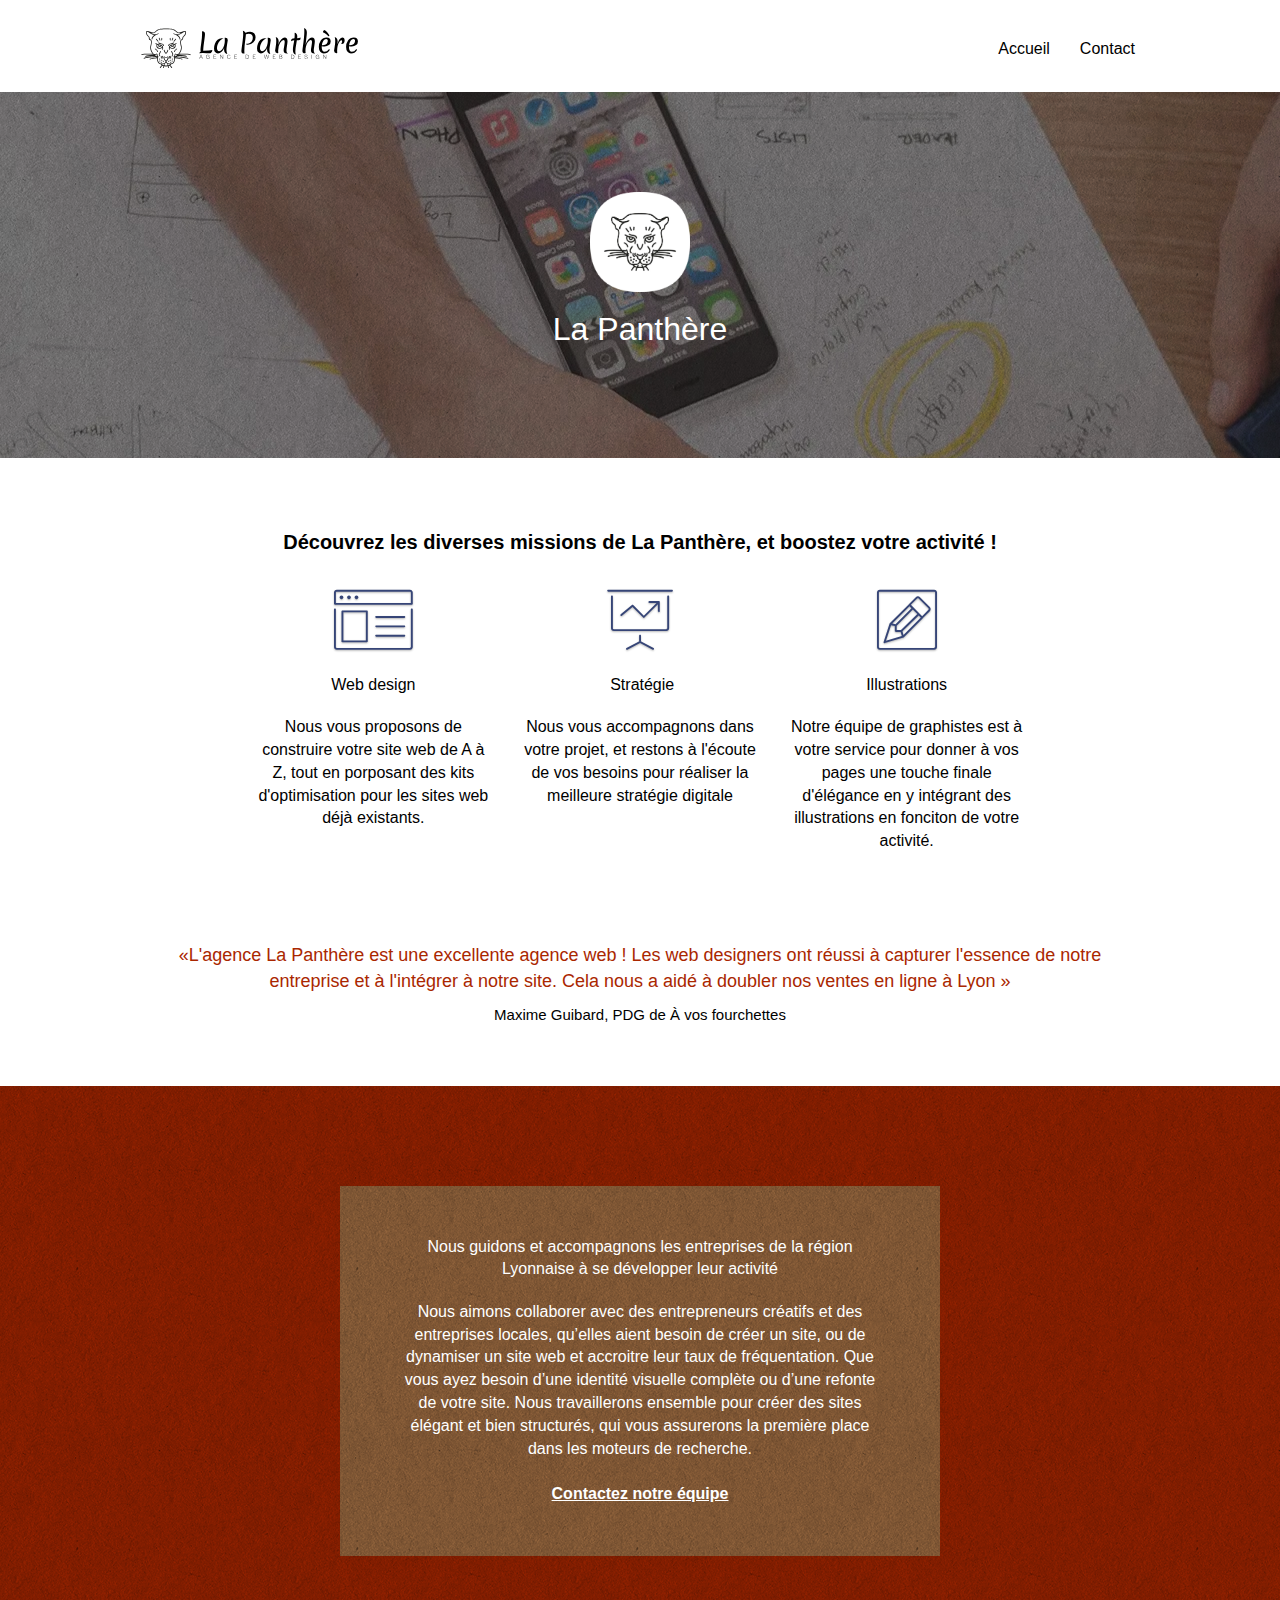
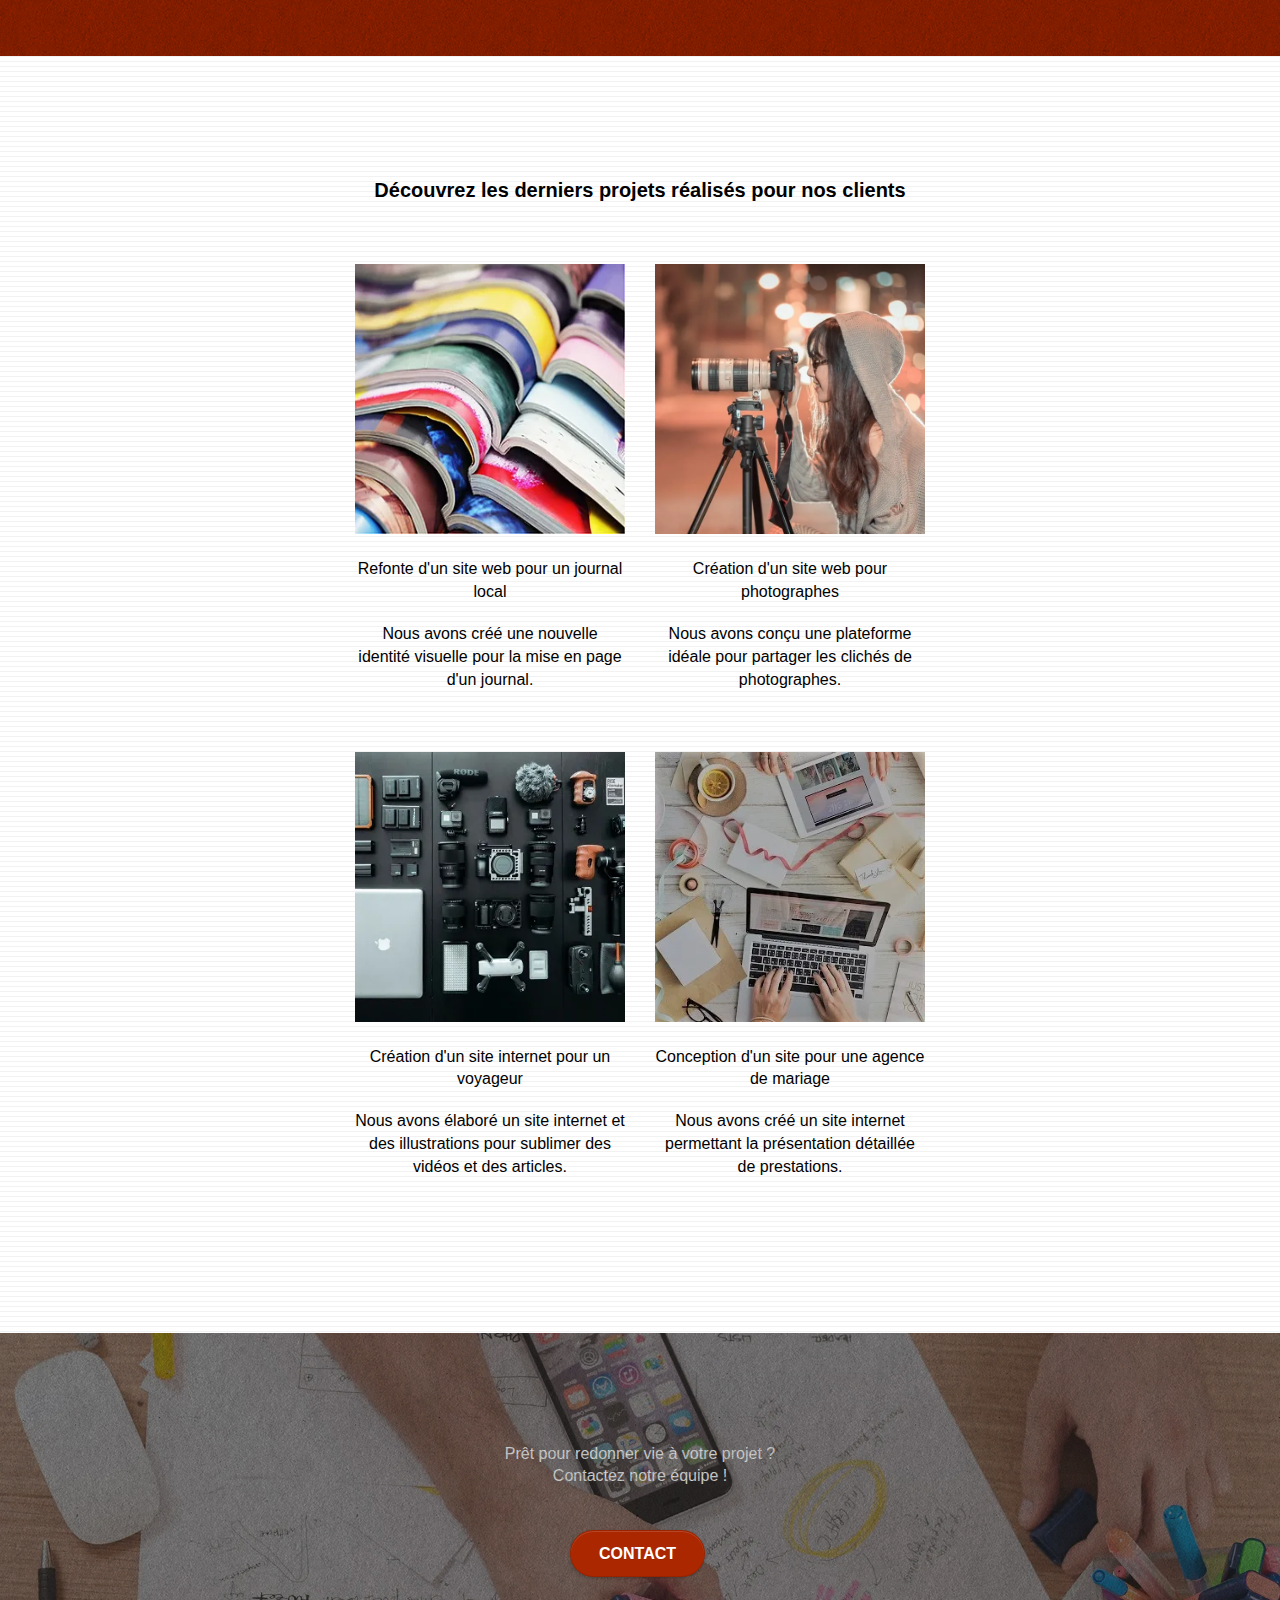
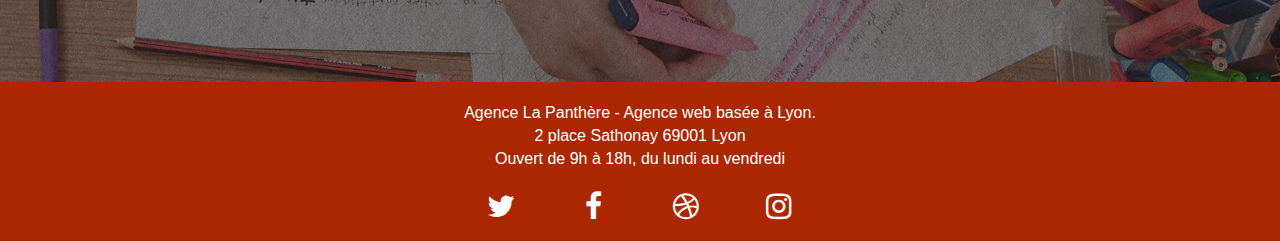
<file: index.html>
<!doctype html>
<html lang="fr">

<head>

    <meta charset="utf-8">
    <meta name="keywords" content="agence design lyon, conception site web, stratégie digitale, conseil et accompagnement professionnel">
    <meta name="description" content="L'entreprise de web design, La Panthère, basée à Lyon vous propose une stratégie digitale unique. 
    Traversez nos multiples pages web et découvrir l'ensemble de projets web">
    <meta name="viewport" content="width=device-width, initial-scale=1.0, viewport-fit=cover">
    <link rel="shortcut icon" type="image/png" href="favicon.jpg">

    <link rel="stylesheet" type="text/css" href="./css/bootstrap.min.css" media="screen">
    <link rel="stylesheet" type="text/css" href="style.min.css" media="screen">
    <link rel="stylesheet" type="text/css" href="./css/font-awesome.css" media="screen">
    <link rel="stylesheet" type="text/css" href="./css/et-line.css" media="screen">
    <link rel="preload" href="img/WebP/agence-la-panthere.webp" as="image" type="image/webp">

    <title>Agence de web design La Panthère</title>

    <!-- Analytics -->
    <!-- Global site tag (gtag.js) - Google Analytics -->

    <!-- Analytics END -->

</head>

<body>
    <!-- Principal conteneur -->
    <header class="page-container">

        <!-- bloc-0 -->
        <div class="bloc bgc-white l-bloc " id="bloc-0">
            <div class="container bloc-sm">
                <nav class="navbar row">
                    <div class="navbar-header">
                        <a class="navbar-brand" href="index.html"><img src="img/agence-la-panthere-monochrome.svg" alt="Logo petit format de l'agence de web design, La Panthère" height="40" /></a>

                        <button id="nav-toggle" type="button" class="ui-navbar-toggle navbar-toggle" data-toggle="collapse" data-target=".navbar-1">
					        <span class="sr-only">Toggle navigation</span>
                            <span class="icon-bar"></span>
                            <span class="icon-bar"></span>
                            <span class="icon-bar"></span>
				        </button>
                    </div>
                    <div class="collapse navbar-collapse navbar-1 special-dropdown-nav">
                        <ul class="site-navigation nav navbar-nav">
                            <li>
                                <a href="index.html">Accueil</a>
                            </li>
                            <li>
                                <a href="page2.html">Contact</a>
                            </li>
                        </ul>
                    </div>
                </nav>
            </div>
        </div>
    </header>
    <!-- bloc-0 END -->

    <!-- bloc-1-presentation -->
    <section class="bloc bgc-dark-slate-blue bg-banniere d-bloc bg-t-edge bloc-bg-texture texture-paper b-parallax" id="bloc-1-hero">
        <div class="container bloc-lg">
            <div class="row tight-width-whitespace">
                <div class="col-sm-12">
                    <img src="img/WebP/logo-la-panthere.webp" class="center-block image-resize-mode" width="100" alt="Logo de l'agence, représentant une tête de panthère" />
                    <h1 class="text-center hero-bloc-text tc-white ">
                        La Panthère
                    </h1>               
                </div>
            </div>
        </div>
    </section>
    <!-- bloc-1-presentation END -->

    <!-- bloc-2-services -->
    <section class="bloc bgc-white l-bloc" id="bloc-2-services">
        <div class="container bloc-md">
            <h2 class="mission">Découvrez les diverses missions de La Panthère, et boostez votre activité !</h2>
            <div class="row voffset-lg med-width-whitespace">
                <div class="col-sm-4">
                    <div class="text-center">
                        <span class="et-icon-browser sm-shadow icon-dark-slate-blue icons icon-lg"></span>
                    </div>
                    <h2 class="mg-md text-center">Web design</h2>
                    <p class="text-center ">Nous vous proposons de construire votre site web de A à Z, 
                        tout en porposant des kits d'optimisation pour les sites web déjà existants.</p>
                </div>
                <div class="col-sm-4">
                    <div class="text-center">
                        <span class="et-icon-presentation sm-shadow icon-dark-slate-blue icons icon-lg"></span>
                    </div>
                    <h2 class="mg-md text-center">
                        &nbsp;Stratégie
                    </h2>
                    <p class="text-center ">Nous vous accompagnons dans votre projet, 
                        et restons à l'écoute de vos besoins pour réaliser la meilleure stratégie digitale</p>
                </div>
                <div class="col-sm-4">
                    <div class="text-center">
                        <span class="et-icon-edit sm-shadow icon-dark-slate-blue icons icon-lg"></span>
                    </div>
                    <h2 class="mg-md text-center">Illustrations</h2>
                    <p class="text-center ">Notre équipe de graphistes est à votre service pour donner à vos pages 
                        une touche finale d'élégance en y intégrant des illustrations en fonciton de votre activité.</p>
                </div>
            </div>
            <div class="row voffset-lg voffset">
                <q class="quote-1">L'agence La Panthère est une excellente agence web ! Les web designers ont réussi à capturer l'essence de notre 
                    entreprise et à l'intégrer à notre site. Cela nous a aidé à doubler nos ventes en ligne à Lyon </q>
                <p class="author">Maxime Guibard, PDG de À vos fourchettes</p>
            </div>
        </div>
    </section>
    <!-- bloc-2-services END -->

    <!-- bloc-3-what-i-do -->
    <section class="bloc tc-white bgc-atomic-tangerine bg-presentation d-bloc bloc-bg-texture texture-paper b-parallax" id="bloc-3-what-i-do">
        <div class="container bloc-lg">
            <div class="row tight-width-whitespace black-background">
                <div class="col-sm-12">
                    <h2 class="mg-md text-center tc-white">
                        Nous guidons et accompagnons les entreprises de la région Lyonnaise à se développer leur activité<br>
                    </h2>
                    <p class="text-center white">
                        Nous aimons collaborer avec des entrepreneurs créatifs et des entreprises locales, qu’elles aient besoin de créer un site, ou de dynamiser un site web et accroitre leur taux de fréquentation. Que vous ayez besoin d’une identité visuelle complète ou d’une
                        refonte de votre site. Nous travaillerons ensemble pour créer des sites élégant et bien structurés, qui vous assurerons la première place dans les moteurs de recherche. <br><br>
                        <a class="ltc-white bold-link" href="#direct-contact">Contactez notre équipe</a><br>
                    </p>
                </div>
            </div>
        </div>
    </section>
    <!-- bloc-3-what-i-do END -->

    <!-- bloc-4-portfolio -->
    <section class="bloc bgc-white bg-lines-h2-bg bg-repeat l-bloc" id="bloc-4-portfolio">
        <div class="container bloc-lg">
            <div class="row">
                <h2 class="mission">Découvrez les derniers projets réalisés pour nos clients</h2>
            </div>
            <div class="row tight-width-whitespace portfolio-row">
                <div class="col-sm-6">
                    <a href="#" data-lightbox="img/WebP/magazines-multicolor-1.webp" data-gallery-id="gallery-1" data-caption="Refonte d'un site web pour un journal local" data-frame="snapshot-lb">
                        <img src="img/WebP/magazines-multicolor-1.webp" alt="couverture multicolor de magazines" class="img-responsive portfolio-thumb" /></a>
                    <h2 class="mg-md text-center">
                        Refonte d'un site web pour un journal local
                    </h2>
                    <p class="text-center">
                        Nous avons créé une nouvelle identité visuelle pour la mise en page d'un journal.
                    </p>
                </div>
                <div class="col-sm-6">
                    <a href="#" data-lightbox="img/WebP/photographe-de-nuit.webp" data-gallery-id="gallery-1" data-caption="Création d'un site web pour photographes" data-frame="snapshot-lb">
                        <img src="img/WebP/photographe-de-nuit.webp" class="img-responsive portfolio-thumb" alt="femme photographe prenant une photo de nuit" /></a>
                    <h2 class="mg-md text-center">
                        Création d'un site web pour photographes
                    </h2>
                    <p class="text-center">
                        Nous avons conçu une plateforme idéale pour partager les clichés de photographes.
                    </p>
                </div>
            </div>
            <div class="row tight-width-whitespace portfolio-row">
                <div class="col-sm-6">
                    <a href="#" data-lightbox="img/WebP/materiel-de-photographe.webp" data-gallery-id="gallery-1" data-caption="Création d'un site internet pour un voyageur" data-frame="snapshot-lb">
                        <img src="img/WebP/materiel-de-photographe.webp" class="img-responsive portfolio-thumb" alt="Parfaits équipements techniques pour les photographes voyageurs" /></a>
                    <h2 class="mg-md text-center">
                        Création d'un site internet pour un voyageur
                    </h2>
                    <p class="text-center">
                        Nous avons élaboré un site internet et des illustrations pour sublimer des vidéos et des articles.
                    </p>
                </div>
                <div class="col-sm-6">
                    <a href="#" data-lightbox="img/WebP/travail-sur-ordinateur.webp" data-gallery-id="gallery-1" data-caption="Conception d'un site pour une agence de mariage" data-frame="snapshot-lb">
                        <img src="img/WebP/travail-sur-ordinateur.webp" class="img-responsive portfolio-thumb" alt="flatlay de deux jeunes femmes travaillant sur un ordinateur et une tablette" /></a>
                    <h2 class="mg-md text-center">
                        Conception d'un site pour une agence de mariage
                    </h2>
                    <p class="text-center">
                        Nous avons créé un site internet permettant la présentation détaillée de prestations.
                    </p>
                </div>
            </div>
        </div>
    </section>
    <!-- bloc-4-portfolio END -->

    <!-- bloc-5-cta -->
    <section class="bloc bgc-dark-slate-blue bg-banniere d-bloc bloc-bg-texture texture-paper" id="bloc-5-cta">
        <div class="container bloc-lg">
            <div class="row">
                <h2 class="mg-md text-center tc-white" id="direct-contact">
                    Prêt pour redonner vie à votre projet ?<br>Contactez notre équipe !
                </h2>
                <div class="col-sm-12 text-center">
                    <a href="page2.html" class="btn btn-atomic-tangerine btn-clean btn-rd btn-lg cta-hero btn-spe">Contact</a>
                </div>
            </div>
        </div>
    </section>
    <!-- bloc-5-cta END -->

    <!-- Footer - bloc-8 -->
    <footer class="bloc bgc-atomic-tangerine d-bloc" id="bloc-8">
        <div class="container bloc-sm">
            <div class="row">
                <div class="col-sm-12">
                    <p class="text-center white">
                        Agence La Panthère - Agence web basée à Lyon.
                        <br>2 place Sathonay 69001 Lyon<br>Ouvert de 9h à 18h, du lundi au vendredi<br>
                    </p>
                    <div class="row row-no-gutters social">
                        <div class="col-sm-3">
                            <div class="text-center">
                                <a aria-label="twitter" class="social" href="index.html"><span class="fa fa-twitter icon-md"></span></a>
                            </div>
                        </div> 
                        <div class="col-sm-3">
                            <div class="text-center">
                                <a aria-label="facebook" class="social" href="index.html"><span class="fa fa-facebook icon-md"></span></a>
                            </div>
                        </div>
                        <div class="col-sm-3">
                            <div class="text-center">
                                <a aria-label="dribbble" class="social" href="index.html"><span class="fa fa-dribbble icon-md"></span></a>
                            </div>
                        </div>
                        <div class="col-sm-3">
                            <div class="text-center">
                                <a aria-label="instagram" class="social" href="index.html"><span class="fa fa-instagram icon-md"></span></a>
                            </div>
                        </div>
                    </div>
                </div>
            </div>
        </div>
    </footer>
    <!-- Footer - bloc-8 END -->
    <script src="./js/jquery-2.1.0.min.js" defer></script>
    <script src="./js/bootstrap.min.js" defer></script>
    <script src="./js/blocs.min.js" defer></script>
    <script src="./js/jquery.touchSwipe.min.js" defer></script>

</body>

</html>
</file>
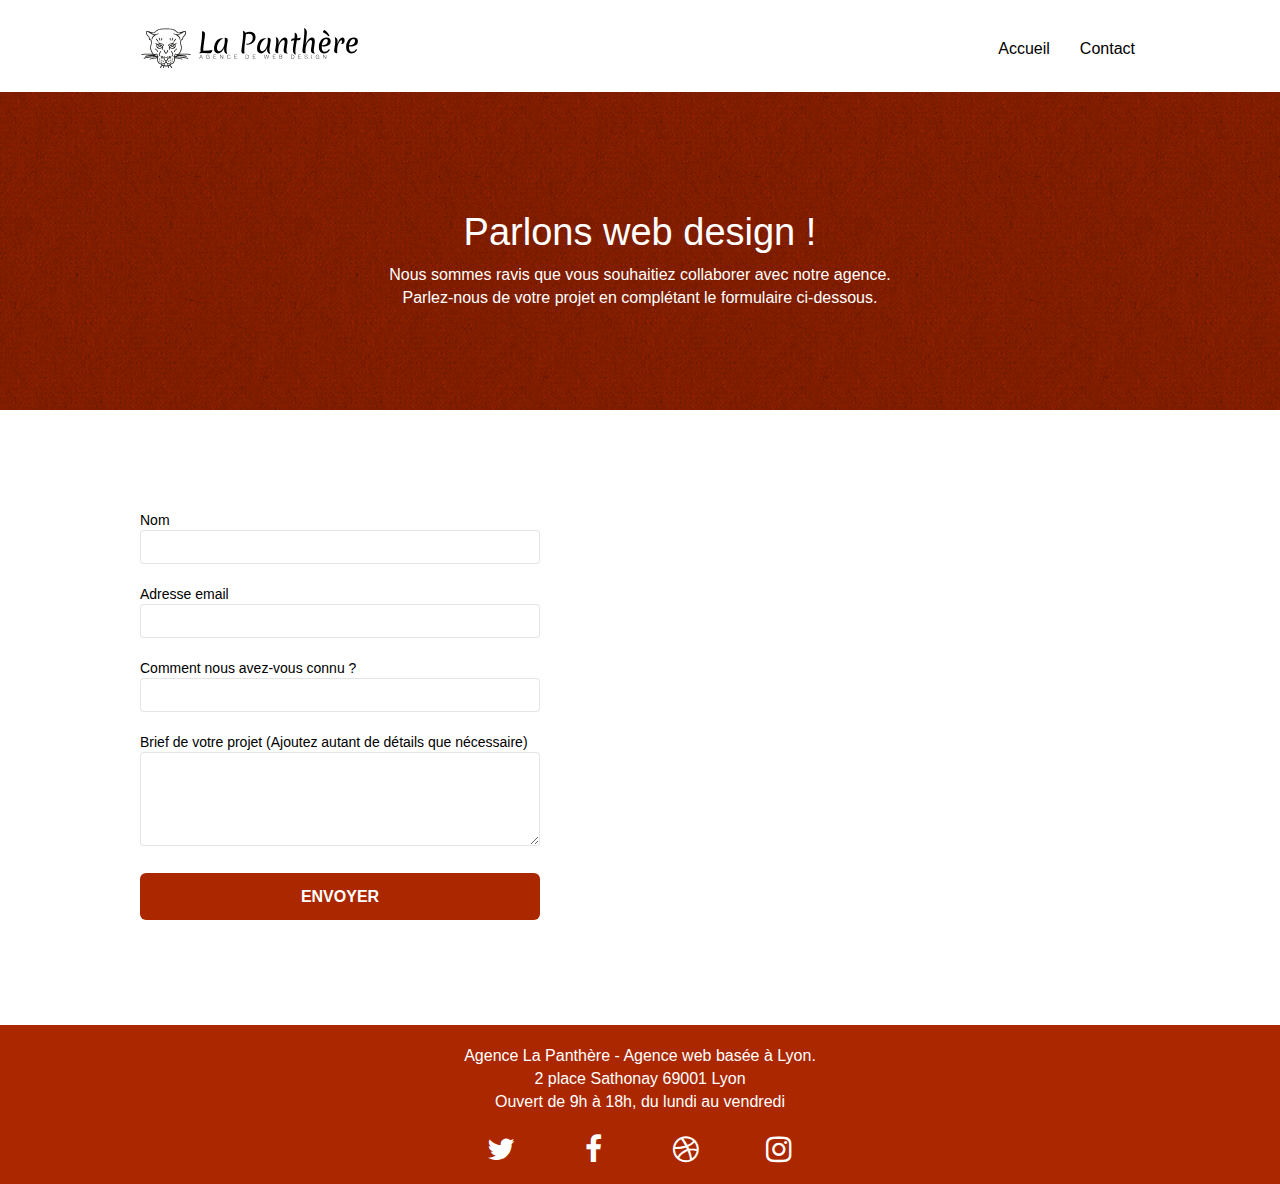
<file: page2.html>
<!doctype html>
<html lang="fr">

<head>
    <meta charset="utf-8">
    <meta name="keywords" content="contact, écoute, conseils adaptés, échange">
    <meta name="description" content="Contactez l'agence de web design La Panthère. Notre équipe de marketing digital est à votre écoute pour échanger avec vous autour de votre projet web.">
    <meta name="viewport" content="width=device-width, initial-scale=1.0, viewport-fit=cover">
    <link rel="shortcut icon" type="image/png" href="favicon.jpg">

    <link rel="stylesheet" type="text/css" href="./css/bootstrap.min.css">
    <link rel="stylesheet" type="text/css" href="style.min.css">
    <link rel="stylesheet" type="text/css" href="./css/font-awesome.css">
    <link rel="stylesheet" type="text/css" href="./css/et-line.css">

    <title>Contact</title>

    <!-- Analytics -->

    <!-- Analytics END -->

</head>

<body>
    <!-- Principal conteneur -->
    <header class="page-container">

        <!-- bloc-0 -->
        <div class="bloc bgc-white l-bloc " id="bloc-0">
            <div class="container bloc-sm">
                <nav class="navbar row">
                    <div class="navbar-header">
                        <a class="navbar-brand" href="index.html"><img src="img/agence-la-panthere-monochrome.svg" alt="atlanta web design logo" height="40" /></a>
                        <button id="nav-toggle" type="button" class="ui-navbar-toggle navbar-toggle" data-toggle="collapse" data-target=".navbar-1">
					      <span class="sr-only">Toggle navigation</span>
                          <span class="icon-bar"></span>
                          <span class="icon-bar"></span>
                          <span class="icon-bar"></span>
				        </button>
                    </div>
                    <div class="collapse navbar-collapse navbar-1 special-dropdown-nav" id="direct-nav">
                        <ul class="site-navigation nav navbar-nav">
                            <li>
                                <a href="index.html">Accueil</a>

                                <a href="page2.html">Contact</a>
                            </li>
                        </ul>
                    </div>
                </nav>
            </div>
        </div>

    </header>
    <!-- bloc-0 END -->

    <!-- bloc-6 -->
    <section class="bloc bg-dots-bg bg-repeat bgc-atomic-tangerine d-bloc bloc-bg-texture texture-paper" id="bloc-6">
        <div class="container bloc-lg">
            <div class="row">
                <div class="col-sm-12">
                    <h1 class="text-center hero-bloc-text tc-white">
                        Parlons web design !
                    </h1>
                        <p class="text-center mg-lg tc-white tight-width-whitespace">
                        Nous sommes ravis que vous souhaitiez collaborer avec notre agence.<br> Parlez-nous de votre projet en complétant le formulaire ci-dessous.
                        </p>
                </div>
            </div>
        </div>
    </section>
    <!-- bloc-6 END -->

    <!-- bloc-7 Formulaire -->
    <div class="bloc bgc-white l-bloc" id="bloc-7">
        <div class="container bloc-lg">
            <div class="row">
                <div class="col-sm-6">
                    <form id="form_1" novalidate data-success-msg="Your message has been sent." data-fail-msg="Sorry it seems that our mail server is not responding, Sorry for the inconvenience!">
                        <div class="form-group">
                            <label>
                                Nom
                                <input id="name" class="form-control" required />
                            </label>
                        </div>
                        <div class="form-group">
                            <label>
                                Adresse email
                             <input id="email" class="form-control" type="email" required />
                            </label>
                        </div>
                        <div class="form-group">
                            <label>
							    Comment nous avez-vous connu ?
						    <input class="form-control" type="email" required id="input_504" />
                            </label>
                        </div>
                        <div class="form-group">
                            <label>
							Brief de votre projet (Ajoutez autant de détails que nécessaire)<br>
						<textarea id="message" class="form-control" rows="4" cols="50" required></textarea>
                            </label>
                        </div>
                        <button class="bloc-button btn btn-lg btn-block cta-hero btn-atomic-tangerine" type="submit">
						Envoyer
					</button>
                    </form>
                </div>
            </div>
        </div>
    </div>
    <!-- bloc-7 END -->

    <!-- Footer - bloc-8 -->
    <footer class="bloc bgc-atomic-tangerine d-bloc" id="bloc-8">
        <div class="container bloc-sm">
            <div class="row">
                <div class="col-sm-12">
                    <p class="text-center white">
                        Agence La Panthère - Agence web basée à Lyon.<br>
                        2 place Sathonay 69001 Lyon<br>Ouvert de 9h à 18h, du lundi au vendredi<br>
                    </p>
                    <div class="row row-no-gutters social">
                        <div class="col-sm-3">
                            <div class="text-center">
                                <a aria-label="twitter" class="social" href="index.html"><span class="fa fa-twitter icon-md"></span></a>
                            </div>
                        </div> 
                        <div class="col-sm-3">
                            <div class="text-center">
                                <a aria-label="facebook" class="social" href="index.html"><span class="fa fa-facebook icon-md"></span></a>
                            </div>
                        </div>
                        <div class="col-sm-3">
                            <div class="text-center">
                                <a aria-label="dribbble" class="social" href="index.html"><span class="fa fa-dribbble icon-md"></span></a>
                            </div>
                        </div>
                        <div class="col-sm-3">
                            <div class="text-center">
                                <a aria-label="instagram" class="social" href="index.html"><span class="fa fa-instagram icon-md"></span></a>
                            </div>
                        </div>
                    </div>
                </div>
            </div>
        </div>
    </footer>
    <!-- Footer - bloc-8 END -->

    <script src="./js/jquery-2.1.0.min.js" defer></script>
    <script src="./js/bootstrap.min.js" defer></script>
    <script src="./js/blocs.min.js" defer></script>
    <script src="./js/jquery.touchSwipe.min.js" defer></script>

</body>

</html>
</file>
<file: css/et-line.css>
@font-face {
    font-family: et-line;
    src: url(../fonts/et-line.eot);
    src: url(../fonts/et-line.eot?#iefix) format('embedded-opentype'), url(../fonts/et-line.woff) format('woff'), url(../fonts/et-line.ttf) format('truetype'), url(../fonts/et-line.svg#et-line) format('svg');
    font-weight: 400;
    font-style: normal
}

.et-icon-adjustments,
.et-icon-alarmclock,
.et-icon-anchor,
.et-icon-aperture,
.et-icon-attachment,
.et-icon-bargraph,
.et-icon-basket,
.et-icon-beaker,
.et-icon-bike,
.et-icon-book-open,
.et-icon-briefcase,
.et-icon-browser,
.et-icon-calendar,
.et-icon-camera,
.et-icon-caution,
.et-icon-chat,
.et-icon-circle-compass,
.et-icon-clipboard,
.et-icon-clock,
.et-icon-cloud,
.et-icon-compass,
.et-icon-desktop,
.et-icon-dial,
.et-icon-document,
.et-icon-documents,
.et-icon-download,
.et-icon-dribbble,
.et-icon-edit,
.et-icon-envelope,
.et-icon-expand,
.et-icon-facebook,
.et-icon-flag,
.et-icon-focus,
.et-icon-gears,
.et-icon-genius,
.et-icon-gift,
.et-icon-global,
.et-icon-globe,
.et-icon-googleplus,
.et-icon-grid,
.et-icon-happy,
.et-icon-hazardous,
.et-icon-heart,
.et-icon-hotairballoon,
.et-icon-hourglass,
.et-icon-key,
.et-icon-laptop,
.et-icon-layers,
.et-icon-lifesaver,
.et-icon-lightbulb,
.et-icon-linegraph,
.et-icon-linkedin,
.et-icon-lock,
.et-icon-magnifying-glass,
.et-icon-map,
.et-icon-map-pin,
.et-icon-megaphone,
.et-icon-mic,
.et-icon-mobile,
.et-icon-newspaper,
.et-icon-notebook,
.et-icon-paintbrush,
.et-icon-paperclip,
.et-icon-pencil,
.et-icon-phone,
.et-icon-picture,
.et-icon-pictures,
.et-icon-piechart,
.et-icon-presentation,
.et-icon-pricetags,
.et-icon-printer,
.et-icon-profile-female,
.et-icon-profile-male,
.et-icon-puzzle,
.et-icon-quote,
.et-icon-recycle,
.et-icon-refresh,
.et-icon-ribbon,
.et-icon-rss,
.et-icon-sad,
.et-icon-scissors,
.et-icon-scope,
.et-icon-search,
.et-icon-shield,
.et-icon-speedometer,
.et-icon-strategy,
.et-icon-streetsign,
.et-icon-tablet,
.et-icon-target,
.et-icon-telescope,
.et-icon-toolbox,
.et-icon-tools,
.et-icon-tools-2,
.et-icon-trophy,
.et-icon-tumblr,
.et-icon-twitter,
.et-icon-upload,
.et-icon-video,
.et-icon-wallet,
.et-icon-wine {
    font-family: et-line;
    speak: none;
    font-style: normal;
    font-weight: 400;
    font-variant: normal;
    text-transform: none;
    line-height: 1;
    -webkit-font-smoothing: antialiased;
    -moz-osx-font-smoothing: grayscale;
    display: inline-block
}

.et-icon-mobile:before {
    content: "\e000"
}

.et-icon-laptop:before {
    content: "\e001"
}

.et-icon-desktop:before {
    content: "\e002"
}

.et-icon-tablet:before {
    content: "\e003"
}

.et-icon-phone:before {
    content: "\e004"
}

.et-icon-document:before {
    content: "\e005"
}

.et-icon-documents:before {
    content: "\e006"
}

.et-icon-search:before {
    content: "\e007"
}

.et-icon-clipboard:before {
    content: "\e008"
}

.et-icon-newspaper:before {
    content: "\e009"
}

.et-icon-notebook:before {
    content: "\e00a"
}

.et-icon-book-open:before {
    content: "\e00b"
}

.et-icon-browser:before {
    content: "\e00c"
}

.et-icon-calendar:before {
    content: "\e00d"
}

.et-icon-presentation:before {
    content: "\e00e"
}

.et-icon-picture:before {
    content: "\e00f"
}

.et-icon-pictures:before {
    content: "\e010"
}

.et-icon-video:before {
    content: "\e011"
}

.et-icon-camera:before {
    content: "\e012"
}

.et-icon-printer:before {
    content: "\e013"
}

.et-icon-toolbox:before {
    content: "\e014"
}

.et-icon-briefcase:before {
    content: "\e015"
}

.et-icon-wallet:before {
    content: "\e016"
}

.et-icon-gift:before {
    content: "\e017"
}

.et-icon-bargraph:before {
    content: "\e018"
}

.et-icon-grid:before {
    content: "\e019"
}

.et-icon-expand:before {
    content: "\e01a"
}

.et-icon-focus:before {
    content: "\e01b"
}

.et-icon-edit:before {
    content: "\e01c"
}

.et-icon-adjustments:before {
    content: "\e01d"
}

.et-icon-ribbon:before {
    content: "\e01e"
}

.et-icon-hourglass:before {
    content: "\e01f"
}

.et-icon-lock:before {
    content: "\e020"
}

.et-icon-megaphone:before {
    content: "\e021"
}

.et-icon-shield:before {
    content: "\e022"
}

.et-icon-trophy:before {
    content: "\e023"
}

.et-icon-flag:before {
    content: "\e024"
}

.et-icon-map:before {
    content: "\e025"
}

.et-icon-puzzle:before {
    content: "\e026"
}

.et-icon-basket:before {
    content: "\e027"
}

.et-icon-envelope:before {
    content: "\e028"
}

.et-icon-streetsign:before {
    content: "\e029"
}

.et-icon-telescope:before {
    content: "\e02a"
}

.et-icon-gears:before {
    content: "\e02b"
}

.et-icon-key:before {
    content: "\e02c"
}

.et-icon-paperclip:before {
    content: "\e02d"
}

.et-icon-attachment:before {
    content: "\e02e"
}

.et-icon-pricetags:before {
    content: "\e02f"
}

.et-icon-lightbulb:before {
    content: "\e030"
}

.et-icon-layers:before {
    content: "\e031"
}

.et-icon-pencil:before {
    content: "\e032"
}

.et-icon-tools:before {
    content: "\e033"
}

.et-icon-tools-2:before {
    content: "\e034"
}

.et-icon-scissors:before {
    content: "\e035"
}

.et-icon-paintbrush:before {
    content: "\e036"
}

.et-icon-magnifying-glass:before {
    content: "\e037"
}

.et-icon-circle-compass:before {
    content: "\e038"
}

.et-icon-linegraph:before {
    content: "\e039"
}

.et-icon-mic:before {
    content: "\e03a"
}

.et-icon-strategy:before {
    content: "\e03b"
}

.et-icon-beaker:before {
    content: "\e03c"
}

.et-icon-caution:before {
    content: "\e03d"
}

.et-icon-recycle:before {
    content: "\e03e"
}

.et-icon-anchor:before {
    content: "\e03f"
}

.et-icon-profile-male:before {
    content: "\e040"
}

.et-icon-profile-female:before {
    content: "\e041"
}

.et-icon-bike:before {
    content: "\e042"
}

.et-icon-wine:before {
    content: "\e043"
}

.et-icon-hotairballoon:before {
    content: "\e044"
}

.et-icon-globe:before {
    content: "\e045"
}

.et-icon-genius:before {
    content: "\e046"
}

.et-icon-map-pin:before {
    content: "\e047"
}

.et-icon-dial:before {
    content: "\e048"
}

.et-icon-chat:before {
    content: "\e049"
}

.et-icon-heart:before {
    content: "\e04a"
}

.et-icon-cloud:before {
    content: "\e04b"
}

.et-icon-upload:before {
    content: "\e04c"
}

.et-icon-download:before {
    content: "\e04d"
}

.et-icon-target:before {
    content: "\e04e"
}

.et-icon-hazardous:before {
    content: "\e04f"
}

.et-icon-piechart:before {
    content: "\e050"
}

.et-icon-speedometer:before {
    content: "\e051"
}

.et-icon-global:before {
    content: "\e052"
}

.et-icon-compass:before {
    content: "\e053"
}

.et-icon-lifesaver:before {
    content: "\e054"
}

.et-icon-clock:before {
    content: "\e055"
}

.et-icon-aperture:before {
    content: "\e056"
}

.et-icon-quote:before {
    content: "\e057"
}

.et-icon-scope:before {
    content: "\e058"
}

.et-icon-alarmclock:before {
    content: "\e059"
}

.et-icon-refresh:before {
    content: "\e05a"
}

.et-icon-happy:before {
    content: "\e05b"
}

.et-icon-sad:before {
    content: "\e05c"
}

.et-icon-facebook:before {
    content: "\e05d"
}

.et-icon-twitter:before {
    content: "\e05e"
}

.et-icon-googleplus:before {
    content: "\e05f"
}

.et-icon-rss:before {
    content: "\e060"
}

.et-icon-tumblr:before {
    content: "\e061"
}

.et-icon-linkedin:before {
    content: "\e062"
}

.et-icon-dribbble:before {
    content: "\e063"
}
</file>
<file: style.min.css>
body{margin:0;padding:0;background:#FFF;overflow-x:hidden;-webkit-font-smoothing:antialiased;-moz-osx-font-smoothing:grayscale}.btn-spe{transition:all .3s ease-in-out;outline:none!important}a:hover{text-decoration:none;cursor:pointer}#page-loading-blocs-notifaction{position:fixed;top:0;bottom:0;width:100%;z-index:100000;background:#FFF url(img/pageload-spinner.gif) no-repeat center center}.text-center{font-size:16px}.social-name{display:none}.bloc{width:100%;clear:both;background:50% 50% no-repeat;padding:0 50px;-webkit-background-size:cover;-moz-background-size:cover;-o-background-size:cover;background-size:cover;position:relative}.bloc .container{padding-left:0;padding-right:0}.bloc-lg{padding:100px 50px}.bloc-md{padding:50px}.bloc-sm{padding:20px 50px}.bg-center,.bg-l-edge,.bg-r-edge,.bg-t-edge,.bg-b-edge,.bg-tl-edge,.bg-bl-edge,.bg-tr-edge,.bg-br-edge,.bg-repeat{-webkit-background-size:auto!important;-moz-background-size:auto!important;-o-background-size:auto!important;background-size:auto!important}.bg-repeat{background:repeat}.bg-t-edge{background:top no-repeat}.bloc-bg-texture::before{content:"";background-size:2px 2px;position:absolute;top:0;bottom:0;left:0;right:0}.texture-paper::before{background:url(img/WebP/texture-paper.webp);background-size:280px 280px}.b-parallax{background-attachment:fixed}.d-bloc{color:rgba(255,255,255,.7)}.d-bloc button:hover{color:rgba(255,255,255,.9)}.d-bloc .icon-round,.d-bloc .icon-square,.d-bloc .icon-rounded,.d-bloc .icon-semi-rounded-a,.d-bloc .icon-semi-rounded-b{border-color:rgba(255,255,255,.9)}.d-bloc .divider-h span{border-color:rgba(255,255,255,.2)}.d-bloc .a-btn,.d-bloc .navbar a,.d-bloc .navbar-brand,.d-bloc a .icon-sm,.d-bloc a .icon-md,.d-bloc a .icon-lg,.d-bloc a .icon-xl,.d-bloc h1 a,.d-bloc h2 a,.d-bloc h3 a,.d-bloc h4 a,.d-bloc h5 a,.d-bloc h6 a,.d-bloc p a{color:#fff}.d-bloc .a-btn:hover,.d-bloc .navbar a:hover,.d-bloc .navbar-brand:hover,.d-bloc a:hover .icon-sm,.d-bloc a:hover .icon-md,.d-bloc a:hover .icon-lg,.d-bloc a:hover .icon-xl,.d-bloc h1 a:hover,.d-bloc h2 a:hover,.d-bloc h3 a:hover,.d-bloc h4 a:hover,.d-bloc h5 a:hover,.d-bloc h6 a:hover,.d-bloc p a:hover{color:rgba(255,255,255,1)}.d-bloc .navbar-toggle .icon-bar{background:rgba(255,255,255,1)}.d-bloc .btn-wire,.d-bloc .btn-wire:hover{color:rgba(255,255,255,1);border-color:rgba(255,255,255,1)}.d-bloc .panel{color:rgba(0,0,0,.5)}.d-bloc .panel button:hover{color:rgba(0,0,0,.7)}.d-bloc .panel icon{border-color:rgba(0,0,0,.7)}.d-bloc .panel .divider-h span{border-color:rgba(0,0,0,.1)}.d-bloc .panel .a-btn{color:rgba(0,0,0,.6)}.d-bloc .panel .a-btn:hover{color:rgba(0,0,0,1)}.d-bloc .panel .btn-wire,.d-bloc .panel .btn-wire:hover{color:rgba(0,0,0,.7);border-color:rgba(0,0,0,.3)}.d-bloc .panel,.l-bloc{color:rgba(0,0,0,.5)}.d-bloc .panel button:hover,.l-bloc button:hover{color:rgba(0,0,0,.7)}.l-bloc .icon-round,.l-bloc .icon-square,.l-bloc .icon-rounded,.l-bloc .icon-semi-rounded-a,.l-bloc .icon-semi-rounded-b{border-color:rgba(0,0,0,.7)}.d-bloc .panel .divider-h span,.l-bloc .divider-h span{border-color:rgba(0,0,0,.1)}.d-bloc .panel .a-btn,.l-bloc .a-btn,.l-bloc .navbar a,.l-bloc .navbar-brand,.l-bloc a .icon-sm,.l-bloc a .icon-md,.l-bloc a .icon-lg,.l-bloc a .icon-xl,.l-bloc h1 a,.l-bloc h2 a,.l-bloc h3 a,.l-bloc h4 a,.l-bloc h5 a,.l-bloc h6 a,.l-bloc p a{color:rgba(0,0,0,.6)}.d-bloc .panel .a-btn:hover,.l-bloc .a-btn:hover,.l-bloc .navbar a:hover,.l-bloc .navbar-brand:hover,.l-bloc a:hover .icon-sm,.l-bloc a:hover .icon-md,.l-bloc a:hover .icon-lg,.l-bloc a:hover .icon-xl,.l-bloc h1 a:hover,.l-bloc h2 a:hover,.l-bloc h3 a:hover,.l-bloc h4 a:hover,.l-bloc h5 a:hover,.l-bloc h6 a:hover,.l-bloc p a:hover{color:rgba(0,0,0,1)}.l-bloc .navbar-toggle .icon-bar{color:rgba(0,0,0,.6)}.d-bloc .panel .btn-wire,.d-bloc .panel .btn-wire:hover,.l-bloc .btn-wire,.l-bloc .btn-wire:hover{color:rgba(0,0,0,.7);border-color:rgba(0,0,0,.3)}.voffset{display:flex;flex-direction:column;font-size:18px;text-align:center;padding-left:40px;padding-right:40px}.quote-1{text-align:center;margin-bottom:10px;color:#AA2700}.author{font-size:15px}.voffset-lg{margin-top:80px}.row-no-gutters{margin-right:0;margin-left:0}.row.row-no-gutters>[class^="col-"],.row.row-no-gutters>[class*=" col-"]{padding-right:0;padding-left:0}#bloc-1-hero h1{font-size:32px}.navbar{margin-bottom:0;z-index:1}.navbar-brand{height:auto;padding:3px 15px;font-size:25px;font-weight:400;font-weight:600;line-height:44px}.navbar-brand img{max-height:200px;margin:0 5px 0 0;display:inline}.navbar-brand img[src$=svg]{width:217px;height:40px}.nav-center .navbar-brand img{margin:0}.navbar .nav{padding-top:2px;margin-right:-16px;float:right;z-index:1}.nav>li{display:flex;float:left;margin-top:4px;font-size:16px}.navbar-nav .open .dropdown-menu>li>a{text-align:inherit}.nav>li a:hover,.nav>li a:focus{background:transparent}.navbar-toggle{margin:10px 10px 0 0;border:0}.navbar-toggle:hover{background:transparent!important}.navbar-toggle .icon-bar{background-color:rgba(0,0,0,.5);width:26px}.nav-invert .navbar .nav{float:left}.nav-invert .navbar-header,.nav-invert .navbar-brand{float:right;position:relative;z-index:2}.mission{display:flex;justify-content:center;font-size:20px;font-weight:900}@media (min-width:768px){.site-navigation{position:absolute;top:50%;right:20px;transform:translate(0,-50%);-webkit-transform:translateY(-50%)}.nav>li .dropdown-menu a,.nav>li .dropdown-menu a:hover{color:#484848}.nav-invert .site-navigation{left:0;right:0}.nav-center{text-align:center}.nav-center .navbar-header{width:100%}.nav-center .navbar-header,.nav-center .navbar-brand,.nav-center .nav>li{float:none;display:inline-block}.nav-center .site-navigation{position:relative;width:100%;right:0;margin-right:0;margin-top:20px}.nav-center.mini-nav .navbar-toggle{float:none;margin:10px auto 0}}.nav>li>.dropdown a{background:none!important;display:block;padding:14px 15px}nav .caret{margin:0 5px}.dropdown-menu .dropdown-menu{top:-8px;left:100%}.dropdown-menu .dropmenu-flow-right{top:100%;left:0;margin-left:-1px;border-top-left-radius:0;border-top-right-radius:0}.dropdown-menu .dropdown span{border:4px solid #000;border-top-color:transparent;border-right-color:transparent;border-bottom-color:transparent;margin:6px -5px 0 0!important;float:right}.mg-md{margin-top:10px;margin-bottom:20px}.mg-lg{margin-top:10px;margin-bottom:40px}.btn{margin:0 5px 5px 0}.btn.pull-right{margin:0 0 5px 5px}.btn-d,.btn-d:hover,.btn-d:focus{color:#FFF;background:rgba(0,0,0,.3)}button{outline:none!important}.btn-rd{border-radius:40px}.btn-clean{border:1px solid rgba(0,0,0,.08);border-bottom-color:rgba(0,0,0,.1);text-shadow:0 1px 0 rgba(0,0,1,.1);box-shadow:0 1px 3px rgba(0,0,1,.25),inset 0 1px 0 0 rgba(255,255,255,.15)}.icon-md{font-size:30px!important}.icon-lg{font-size:60px!important}.sm-shadow{text-shadow:0 1px 2px rgba(0,0,0,.3)}.panel-sq,.panel-sq .panel-heading,.panel-sq .panel-footer{border-radius:0}.panel-rd{border-radius:30px}.panel-rd .panel-heading{border-radius:29px 29px 0 0}.panel-rd .panel-footer{border-radius:0 0 29px 29px}.form-control{border-color:rgba(0,0,0,.1);box-shadow:none}.scrollToTop{width:40px;height:40px;position:fixed;bottom:20px;right:20px;opacity:0;z-index:500;transition:all .3s ease-in-out}.scrollToTop span{margin-top:6px}.showScrollTop{font-size:14px;opacity:1}a[data-lightbox]{position:relative;display:block;text-align:center}a[data-lightbox]:hover::before{content:"+";font-family:"HelveticaNeue-Light","Helvetica Neue Light","Helvetica Neue",Helvetica,Arial;font-size:32px;width:50px;height:50px;margin-left:-25px;border-radius:50%;background:rgba(0,0,0,.6);color:#FFF;font-weight:100;z-index:1;position:absolute;top:50%;transform:translateY(-50%);-webkit-transform:translateY(-50%)}a[data-lightbox]:hover img{opacity:.6;-webkit-animation-fill-mode:none;animation-fill-mode:none}#lightbox-modal{display:flex;align-items:center}#lightbox-modal .modal-dialog{width:90%;max-width:900px;margin:0 auto 0}#lightbox-modal .modal-dialog img{max-height:90vh;margin:0 auto}.lightbox-caption{padding:20px;color:#FFF;background:rgba(0,0,0,.5);position:absolute;left:15px;right:15px;bottom:5px}.close-lightbox{color:#FFF;font-size:30px;position:absolute;top:20px;right:20px;z-index:20;background:rgba(0,0,0,.5);border:none;line-height:30px;padding:0 9px 5px;opacity:.3}.close-lightbox:hover,.next-lightbox:hover,.prev-lightbox:hover{opacity:1;color:#FFF}.next-lightbox,.prev-lightbox{font-size:20px;color:rgba(255,255,255,.9);background:rgba(0,0,0,.5);transition:all .2s ease-in-out;position:absolute;top:45%;z-index:1;opacity:.4}.next-lightbox{padding:6px 8px 1px 13px;right:25px}.prev-lightbox{padding:6px 13px 1px 10px;left:25px}.snapshot-lb .modal-body{padding-bottom:45px}.snapshot-lb .lightbox-caption{padding:0;color:rgba(0,0,0,.5);background:none}h1,h2,h3,h4,h5,h6,p,label,.btn,a{font-family:"helvetica";font-weight:400;color:black!important}.container{max-width:1000px}.hero-bloc-text{font-size:38px}.hero-bloc-text-sub{font-size:36px}.statement-bloc-text{line-height:26px;font-style:italic;font-size:20px;text-align:center;font-weight:lighter;max-width:520px;margin:auto auto auto auto}p{font-size:15px}.tight-width-whitespace{max-width:600px;margin:auto auto auto auto}.h1{font-size:20px;font-family:"Open Sans"}.cta-hero{margin-top:22px;color:#FFFFFF!important;text-transform:uppercase;padding:12px 28px 12px 28px;font-size:16px;font-weight:700}.social{max-width:400px;margin:auto auto auto auto}h2{font-size:22px;line-height:1.4em}h3{font-size:15px;text-transform:uppercase;font-weight:700;color:#333333!important}.med-width-whitespace{max-width:800px;margin:auto auto auto auto;box-shadow:0 0 0 #000}h1{color:#333333!important}h4{color:#333333!important}.icons{margin-bottom:14px;margin-top:24px}.white{color:#FFFFFF!important}.portfolio-thumb{margin-bottom:24px;width:270px;height:270px}.portfolio-row{margin-bottom:44px;margin-top:50px}.avatar{box-shadow:0 4px 9px rgba(0,0,0,.3)}.black-background{background-color:rgba(165,147,99,.7);padding:40px 40px 40px 40px}.bold-link{font-weight:900;text-decoration:underline!important}.bgc-white{background-color:#FFF}.bgc-dark-slate-blue{background-color:#364577}.bgc-atomic-tangerine{background-color:#AA2700}.tc-white{color:white!important}.btn-atomic-tangerine{background:#AA2700;color:#FFFFFF!important}.btn-atomic-tangerine:hover{background:#c27956!important;color:#FFFFFF!important}.ltc-white{color:#FFFFFF!important}.ltc-white:hover{color:#cccccc!important}.ltc-atomic-tangerine{color:#F3976C!important}.ltc-atomic-tangerine:hover{color:#c27956!important}.icon-dark-slate-blue{color:#364577!important;border-color:#364577!important}.bg-dots-bg{background-image:url(img/WebP/dots-bg.webp)}.bg-lines-h2-bg{background-image:url(img/WebP/lines-h2-bg.webp)}.bg-banniere{background-image:url(img/WebP/agence-la-panthere.webp)}.bg-presentation{background-image:url(img/WebP/image-de-presentation.webp)}.social{display:flex;justify-content:center;gap:30px;margin-top:10px}@media (max-width:1024px){.bloc{padding-left:20px;padding-right:20px}.bloc.full-width-bloc,.bloc-tile-2.full-width-bloc .container,.bloc-tile-3.full-width-bloc .container,.bloc-tile-4.full-width-bloc .container{padding-left:0;padding-right:0}}@media (max-width:992px) and (min-width:768px){.navbar .nav{max-width:80%}.nav-center.navbar .nav{max-width:100%}}@media (max-width:991px){.container{width:100%}.b-parallax{background-attachment:scroll}.page-container,#hero-bloc{overflow-x:hidden;position:relative}.bloc-group,.bloc-group .bloc{display:block;width:100%}}@media (max-width:767px){.page-container{overflow-x:hidden;position:relative}.img-responsive{display:inline}h1,h2,h3,h4,h5,h6,p,#disqus_thread{padding-left:10px!important;padding-right:10px!important}.b-parallax{background-attachment:scroll}.navbar .nav{padding-top:0;border-top:1px solid rgba(0,0,0,.2);float:none!important}.navbar.row{margin-left:0;margin-right:0}.site-navigation{position:inherit;transform:none;-webkit-transform:none;-ms-transform:none}.nav>li{flex-direction:column;margin-top:0;border-bottom:1px solid rgba(0,0,0,.1);background:rgba(0,0,0,.05);text-align:left;padding-left:15px;width:100%}.nav>li:hover{background:rgba(0,0,0,.08)}.dropdown .dropdown a .caret{float:none;margin:5px 0 0 10px!important;border:4px solid #000;border-bottom-color:transparent;border-right-color:transparent;border-left-color:transparent}#hero-bloc .navbar .nav{background:rgba(0,0,0,.8)}#hero-bloc .navbar .nav a{color:rgba(255,255,255,.6)}.hero{padding:50px 0}.hero-nav{left:-1px;right:-1px}.navbar-collapse{padding:0;overflow-x:hidden;-webkit-box-shadow:none;box-shadow:none}.navbar-brand img{max-height:40px;width:auto}.nav-invert .navbar-header{float:none;width:100%}.nav-invert .navbar-toggle{float:left;margin-left:10px}.bloc{padding-left:0;padding-right:0}.bloc-xxl,.bloc-xl,.bloc-lg{padding:40px 0}.bloc-sm,.bloc-md{padding-left:0;padding-right:0}.bloc-tile-2 .container,.bloc-tile-3 .container,.bloc-tile-4 .container,.bloc-fill-screen .fill-bloc-top-edge,.bloc-fill-screen .fill-bloc-bottom-edge{padding-left:0;padding-right:0}.a-block{padding:0 10px}.btn-dwn{display:none}.voffset{margin-top:5px}.voffset-md{margin-top:20px}.voffset-lg{margin-top:30px}form{padding:5px}.close-lightbox{display:inline-block}.blocsapp-device-iphone5{background-size:216px 425px;padding-top:60px;width:216px;height:425px}.blocsapp-device-iphone5 img{width:180px;height:320px}}@media (max-width:400px){.bloc{padding-left:0;padding-right:0}}@media (max-width:767px){.bloc-mob-center-text{text-align:center}}
</file>
